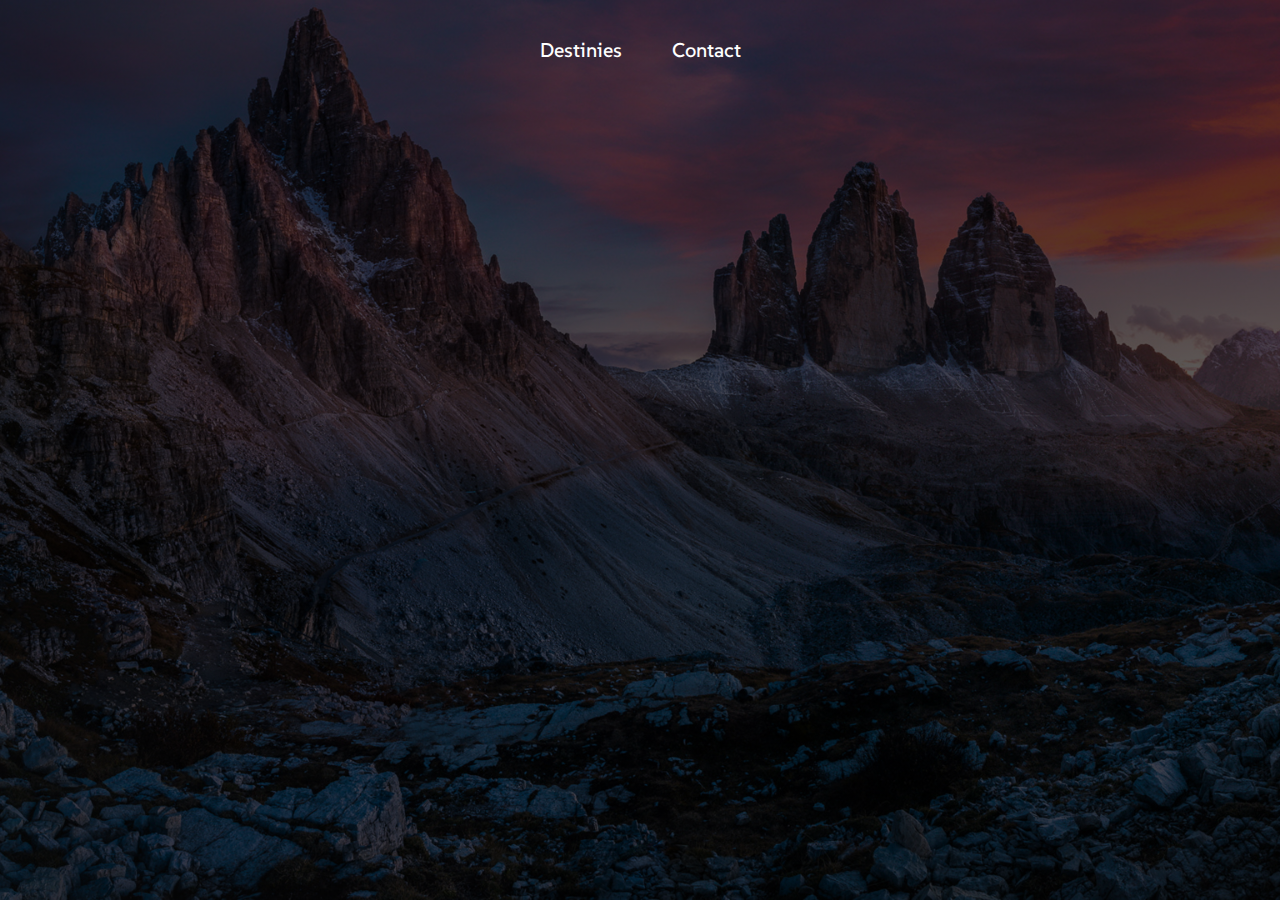
<file: index.html>
<!DOCTYPE html>
<html lang="en">

<head>
    <meta charset="UTF-8">
    <meta name="viewport" content="width=device-width, initial-scale=1.0">
    <link rel="stylesheet" href="./css/style.css">
    <link rel="icon" href="./assets/airplane.png">

    <link rel="preconnect" href="https://fonts.googleapis.com">
    <link rel="preconnect" href="https://fonts.gstatic.com" crossorigin>
    <link href="https://fonts.googleapis.com/css2?family=SUSE:wght@100..800&display=swap" rel="stylesheet">
    <title>New Destiny</title>
</head>

<body class="fade-in">
    <div class="container">
        <!-- NAV BAR -->
        <div class="navbar">
            <ul>

                <li>
                    <a href="./html/destinos.html" class="navItem">Destinies</a>
                </li>
                <li> <a href="./html/contact.html" class="navItem">Contact</a></li>
            </ul>

        </div>
        <!-- TITLE -->
        <div class=" title">
            <a href="" class="cleanA">
                <h1>Find Your new Destiny</h1>
            </a>

        </div>
    </div>
</body>

</html>
</file>
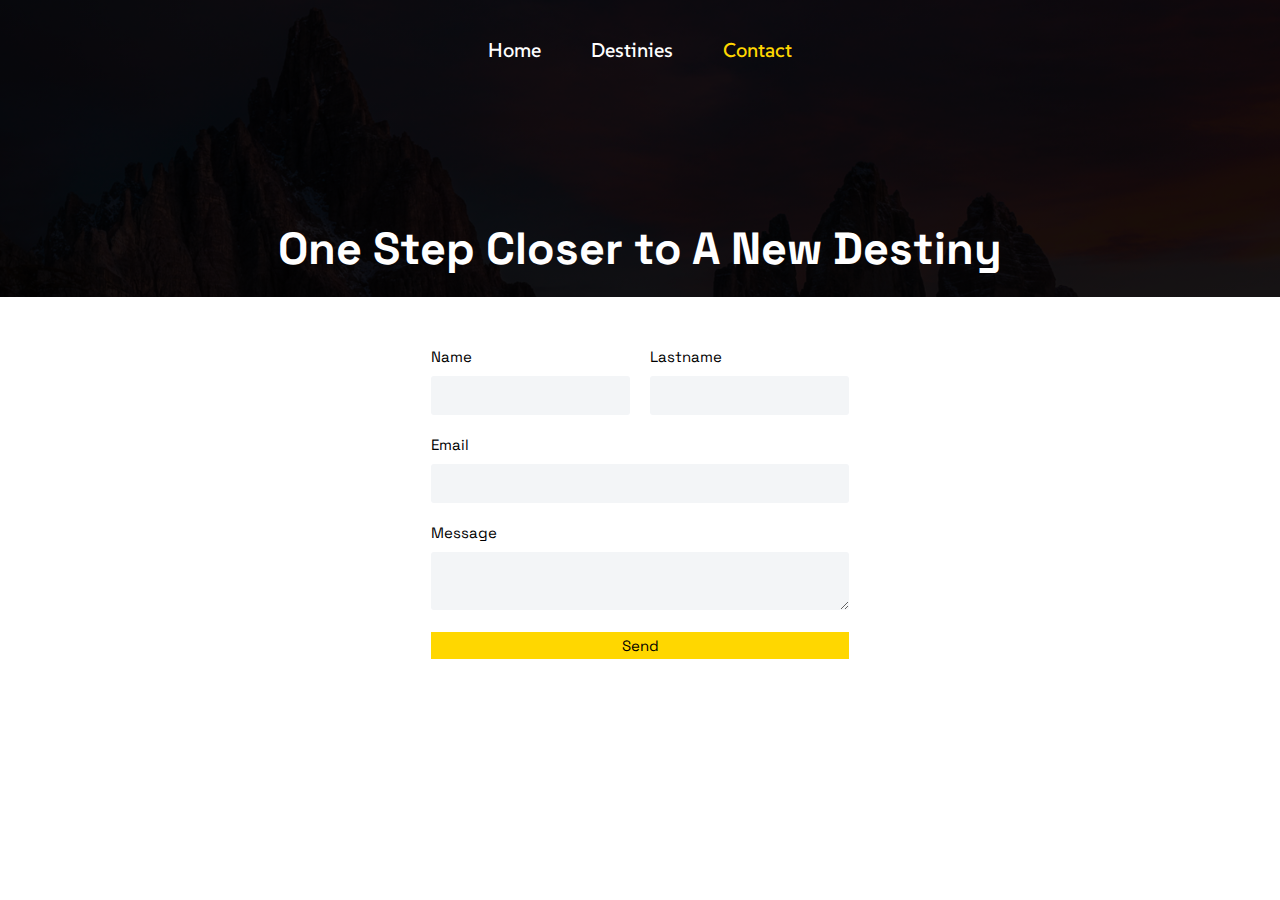
<file: html/contact.html>
<!DOCTYPE html>
<html lang="en">

<head>
    <meta charset="UTF-8">
    <meta name="viewport" content="width=device-width, initial-scale=1.0">

    <link rel="stylesheet" href="../css/style.css">
    <link rel="stylesheet" href="../css/destinos.css">
    <link rel="stylesheet" href="../css/contact.css">
    <link rel="icon" href="../assets/airplane.png">

    <link rel="preconnect" href="https://fonts.googleapis.com">
    <link rel="preconnect" href="https://fonts.gstatic.com" crossorigin>
    <link href="https://fonts.googleapis.com/css2?family=SUSE:wght@100..800&display=swap" rel="stylesheet">

    <link rel="preconnect" href="https://fonts.googleapis.com">
    <link rel="preconnect" href="https://fonts.gstatic.com" crossorigin>
    <link href="https://fonts.googleapis.com/css2?family=Space+Grotesk:wght@300..700&display=swap" rel="stylesheet">
    <title>Contact Us</title>
</head>

<body class="fade-in">
    <div class="container ">
        <div class="navbar">
            <ul>
                <li>
                    <a href="../index.html" class="navItem">Home</a>
                </li>
                <li>
                    <a href="./destinos.html" class="navItem ">Destinies</a>
                </li>
                <li> <a href="#" class="navItem active">Contact</a></li>
            </ul>

        </div>

        <div class="contact__container">
            <div class="contact__box">
                <div class="contact__title">
                    <h2>One Step Closer to A New Destiny</h2>
                </div>
                <div class="contact__form">
                    <form action="">
                        <div class="row">
                            <div>
                                <label for="">Name</label>
                                <input type="text">
                            </div>
                            <div>
                                <label for="">Lastname</label>
                                <input type="text">
                            </div>
                        </div>
                        <div class="wd-100">
                            <label for="">Email</label>
                            <input type="email">
                        </div>
                        <div class="wd-100">
                            <label for="">Message</label>
                            <textarea name="" id=""></textarea>
                        </div>
                        <button>Send</button>
                    </form>
                </div>
            </div>


        </div>

    </div>
</body>

</html>
</file>
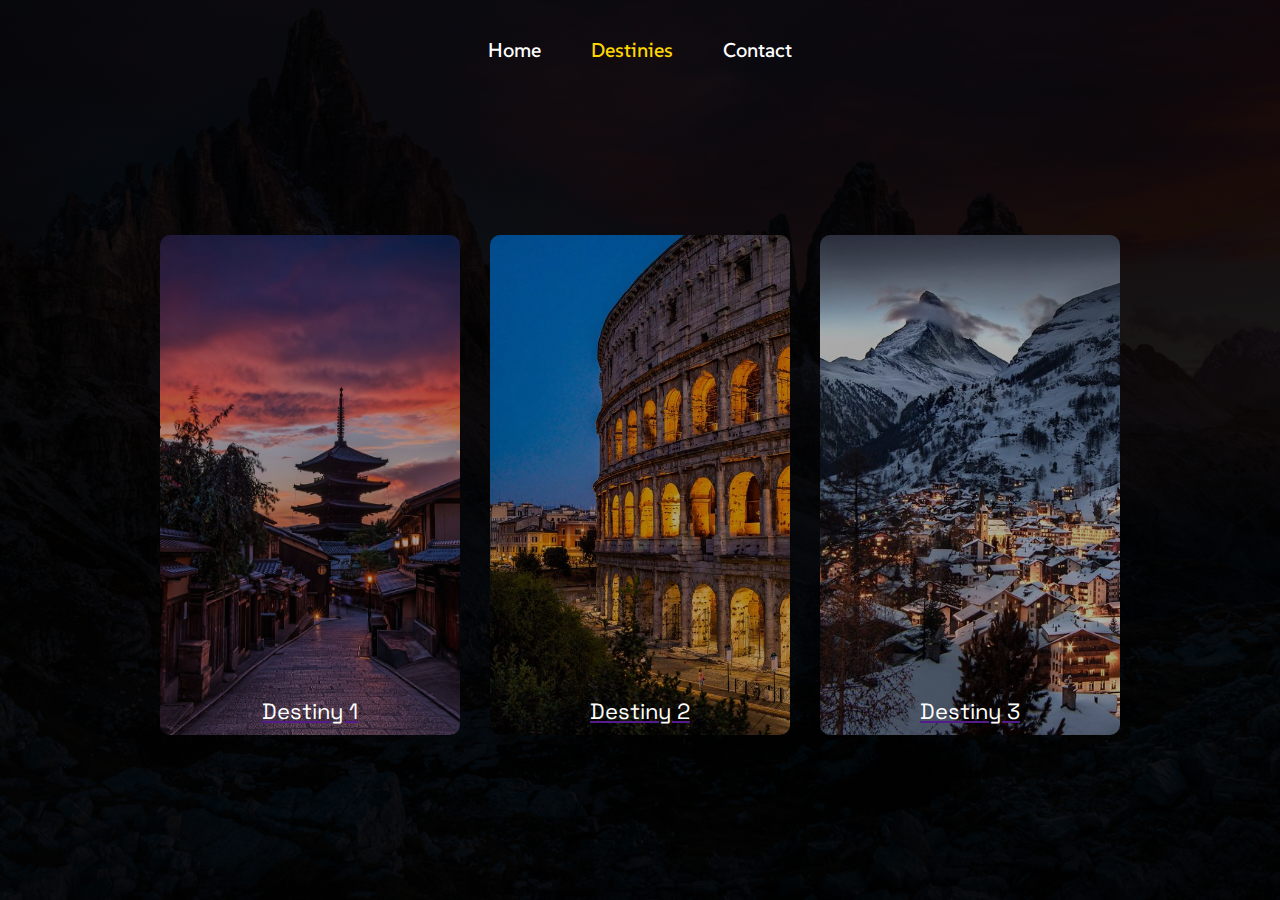
<file: html/destinos.html>
<!DOCTYPE html>
<html lang="en">

<head>
    <meta charset="UTF-8">
    <meta name="viewport" content="width=device-width, initial-scale=1.0">

    <link rel="stylesheet" href="../css/style.css">
    <link rel="stylesheet" href="../css/destinos.css">
    <link rel="icon" href="../assets/airplane.png">

    <link rel="preconnect" href="https://fonts.googleapis.com">
    <link rel="preconnect" href="https://fonts.gstatic.com" crossorigin>
    <link href="https://fonts.googleapis.com/css2?family=SUSE:wght@100..800&display=swap" rel="stylesheet">

    <link rel="preconnect" href="https://fonts.googleapis.com">
    <link rel="preconnect" href="https://fonts.gstatic.com" crossorigin>
    <link href="https://fonts.googleapis.com/css2?family=Space+Grotesk:wght@300..700&display=swap" rel="stylesheet">
    <title>Destinies</title>
</head>

<body class="fade-in">
    <div class="container ">
        <div class="navbar">
            <ul>
                <li>
                    <a href="../index.html" class="navItem">Home</a>
                </li>
                <li>
                    <a href="#" class="navItem active">Destinies</a>
                </li>
                <li> <a href="./contact.html" class="navItem">Contact</a></li>
            </ul>

        </div>

        <div class="card-box">
            <a href="">
                <div class="card kioto">
                    <p>Destiny 1</p>
                </div>
            </a>
            <a href="">
                <div class="card italy">

                    <p>Destiny 2</p>
                </div>
            </a>

            <a href="">
                <div class="card switzerland">
                    <p>Destiny 3</p>
                </div>
            </a>



        </div>
    </div>
</body>

</html>
</file>
<file: css/style.css>
/* Global Config */
html {
  font-size: 62.5%; /* it allows that 1 rem = 10px*/
  box-sizing: border-box;
  scroll-snap-type: y mandatory;
}
*,
*:before,
*:after {
  box-sizing: inherit;
  margin: 0px;
  padding: 0px;
}
html,
body {
  height: 100%;
  overflow: hidden;
}

/* CONTAINER */
.container {
  height: 100%;
  background-image: linear-gradient(rgba(0, 0, 0, 0.644), rgba(0, 0, 0, 0.644)),
    url(../assets/montainWallpaper.jpg);
  background-size: cover;
  background-repeat: no-repeat;
  display: flex;
  flex-direction: column;
}
/* NAVBAR*/
.navbar {
  display: flex;
  justify-content: center;
  align-items: center;
  height: 5rem;
  margin-top: 2rem;
}
.navbar ul {
  display: flex;
  list-style: none;
  height: 100%;
  line-height: 5rem;
  gap: 3rem;
}
.navbar li {
  display: flex;
}
/* NAVITEM */
.navItem {
  color: white;
  text-decoration: none;
  font-size: 2rem;
  margin: 0px;
  padding: 5px 10px;
  font-family: "SUSE", sans-serif;
  font-optical-sizing: auto;
  font-weight: 500;
  font-style: normal;
  transition: transform 0.3s ease, color 0.3s ease;
}
.navItem:hover {
  /* color: black; */
  transform: scale(1.2); /* Escala el enlace al 120% de su tamaño original */
  color: #ffd700;
}

.navItem::after {
  content: "";
  position: absolute;
  left: 0;
  bottom: 0;
  width: 100%;
  height: 2px;
  background-color: #ffd700;
  transform: scaleX(0); /* Comienza oculto */
  transition: transform 0.3s ease;
  transform-origin: right;
}

.navItem:hover::after {
  transform: scaleX(1); /* Subrayado completo al hacer hover */
  transform-origin: left;
}

/* TITLE */
.title {
  width: 100%;
  font-size: 4.5rem;
  color: white;
  flex: 1;
  display: flex;
  flex-direction: column;
  align-self: center;
  justify-content: center;
  font-family: "SUSE", sans-serif;
  font-optical-sizing: auto;
  font-size: bold;
  font-style: normal;
}
.title h1 {
  font-size: 9rem;
  text-align: center;
  opacity: 0;
  transform: translateY(20px);
  animation: slideUp 1s forwards;
}

.cleanA,
.cleanA:hover,
.cleanA:focus,
.cleanA:active {
  text-decoration: none;
  color: inherit;
}

/* RESPONSIVE */
@media screen and (max-width: 480px) {
  /* Estilos para móviles pequeños */
  h1 {
    font-size: 4rem !important;
    padding: auto;
  }
}

/* KEY FRAMES */
@keyframes slideUp {
  to {
    opacity: 1;
    transform: translateY(0);
  }
}
/* Define la animación de fade-in */
@keyframes fadeIn {
  from {
    opacity: 0;
    background-color: black;
  }
  to {
    opacity: 1;
    background-color: black;
  }
}

/* FADE EFFECT*/
.fade-in {
  animation: fadeIn 0.3s ease-in-out;
}
</file>
<file: css/destinos.css>
/* CONTAINER */
.container {
  background-image: linear-gradient(rgba(0, 0, 0, 0.9), rgba(0, 0, 0, 0.9)),
    url(../assets/montainWallpaper.jpg);
  background-attachment: fixed;
  background-size: cover;
  min-height: 100vh;
  height: unset;
}
body,
html {
  min-height: 100%;
  overflow-x: hidden;
  overflow-y: auto;
  height: 100%;
}
/* NAVBAR ACTIVE SECTION*/
.active {
  color: #ffd700 !important;
}

/* CARD BOX */
.card-box {
  display: flex;
  flex: 1;
  flex-wrap: wrap; /* Esto permite que las tarjetas se muevan a la siguiente línea si el espacio es insuficiente */
  align-items: center;
  justify-content: center;
  gap: 30px;
  height: 100%;
  padding: 3rem;
}
/* CARDS  */
.card {
  background-size: cover;
  padding: 10px;
  display: flex;
  flex-basis: 30%;
  max-width: 400px;
  min-width: 300px;
  height: 500px;
  flex-direction: column;
  border-radius: 10px;
  align-items: center;
  justify-content: end;
  font-family: "Space Grotesk", sans-serif;
  transition: transform 0.3s ease;
}
.card:hover {
  transform: scale(1.1);
}
/* BACKGROUNDS */
.kioto {
  background-image: linear-gradient(rgba(0, 0, 0, 0.3), rgba(0, 0, 0, 0.3)),
    url(../assets/kioto.jpeg);
}
.switzerland {
  background-image: linear-gradient(rgba(0, 0, 0, 0.3), rgba(0, 0, 0, 0.3)),
    url(../assets/switzerland.jpg);
}

.italy {
  background-image: linear-gradient(rgba(0, 0, 0, 0.3), rgba(0, 0, 0, 0.3)),
    url(../assets/italy.jpg);
}

p {
  color: white;
  font-family: "Space Grotesk", sans-serif;
  font-size: 2.2rem;
}
/* RESPONSIVE */
@media screen and (max-width: 600px) {
  /* Estilos para móviles pequeños */
  .card-box {
    flex-direction: column;
    padding-bottom: 2rem;
    margin-top: 3rem;
  }
}
</file>
<file: css/contact.css>
/* CONTAINER */
.contact__container {
  display: flex;
  flex: 1;
}

/* CONTACT BOX*/
.contact__box {
  display: flex;
  width: 100%;
  flex-direction: column;
  color: white;
}
.contact__title {
  font-size: 3rem;
  font-family: "Space Grotesk", sans-serif;
  text-align: center;
  margin-top: 15rem;
  margin-bottom: 2rem;
}

/* CONTACT FORM*/
.contact__form {
  display: flex;
  justify-content: center;
  gap: 2rem;
  flex: 1;
  background-color: white;
  width: 100%;
  color: black;
}
/* FORM */
form {
  display: flex;
  flex-direction: column;
  padding: 50px;
  gap: 2rem;
}
/* LABEL, iNPUT, TEXTAREA CONFIG*/
label,
input,
textarea {
  font-size: 1.5rem;
  font-family: "Space Grotesk", sans-serif;
}
label {
  display: block;
  margin-bottom: 1rem;
}
input,
textarea {
  background-color: #f3f5f7;
  outline: none;
  padding: 10px;
  border-radius: 3px;
  width: 100%;
  border: none;
}
textarea {
  resize: vertical;
}
/* USEFUL CLASsES*/
.row {
  display: flex;
  flex-direction: row;
  gap: 20px;
}

.wd-100 {
  width: 100%;
}
/* BUTTON */
button {
  background-color: #ffd700;
  padding: 4px;
  border: none;
  font-family: "Space Grotesk", sans-serif;
  font-size: 1.5rem;
}
button:hover {
  background-color: #ffcc00;
}
</file>
